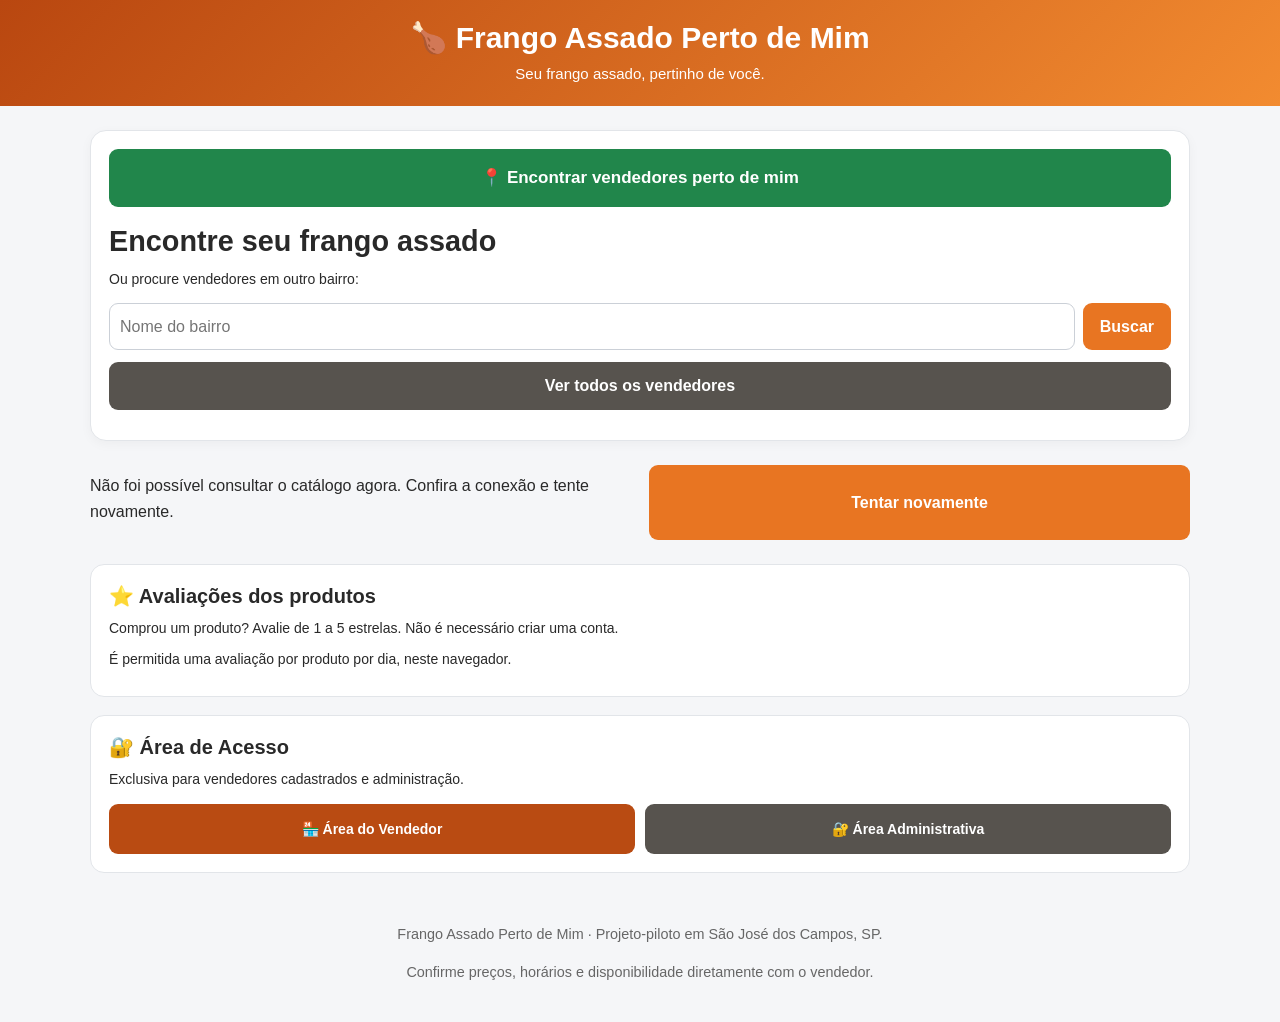
<file: index.html>
<!doctype html>
<html lang="pt-BR">
<head>
  <meta charset="utf-8">

  <meta name="viewport"
        content="width=device-width, initial-scale=1">

  <title>Frango Assado Perto de Mim</title>

  <link rel="stylesheet" href="styles.css">

  <style>
    /* Aparência da nova tela inicial */

    header {
      padding: 20px 14px;
    }

    header h1 {
      font-size: clamp(22px, 5vw, 30px);
      margin-bottom: 6px;
    }

    header p {
      font-size: 15px;
      margin: 0;
    }

    .bairros {
      padding: 18px;
    }

    .bairros h2 {
      margin-bottom: 8px;
    }

    .bairros > p {
      font-size: 14px;
      margin-bottom: 12px;
    }

    .busca-bairro {
      display: flex;
      gap: 8px;
      margin-top: 12px;
    }

    .busca-bairro input {
      flex: 1;
      min-width: 0;
      min-height: 46px;
      padding: 10px;
      border: 1px solid #cbd0d7;
      border-radius: 9px;
      font-size: 16px;
    }

    .busca-bairro button {
      flex: 0 0 auto;
      margin: 0;
    }

    .botao-todos {
      display: block;
      width: 100%;
      margin: 12px 0 0 !important;
      background: #57534e;
    }

    #areaProximidade {
      margin: 0 0 16px !important;
      padding: 0 !important;
      border: 0 !important;
    }

    #areaProximidade h3,
    #areaProximidade > p:not(#mensagemProximidade) {
      display: none;
    }

    #botaoProximidade {
      width: 100%;
      min-height: 58px;
      margin: 0;
      font-size: 17px;
      background: #21864b;
    }

    #botaoLimparProximidade {
      width: 100%;
      margin: 8px 0 0;
      background: #57534e;
    }

    #botaoLimparProximidade[hidden] {
      display: none;
    }

    #mensagemProximidade {
      font-size: 13px;
      margin: 8px 0;
    }

    .avaliacoes-info,
    .area-acesso {
      width: min(100% - 32px, 1100px);
      margin: 18px auto;
      padding: 18px;
      background: #fff;
      border: 1px solid #e2e5e9;
      border-radius: 14px;
    }

    .avaliacoes-info h2,
    .area-acesso h2 {
      font-size: 20px;
      margin-bottom: 8px;
    }

    .avaliacoes-info p,
    .area-acesso p {
      font-size: 14px;
      margin: 8px 0;
    }

    .links-acesso {
      display: grid;
      grid-template-columns: repeat(2, minmax(0, 1fr));
      gap: 10px;
      margin-top: 14px;
    }

    .links-acesso a {
      display: flex;
      align-items: center;
      justify-content: center;
      min-height: 50px;
      padding: 10px;
      border-radius: 9px;
      background: #b94b12;
      color: white;
      text-decoration: none;
      text-align: center;
      font-weight: bold;
      font-size: 14px;
    }

    .links-acesso a:last-child {
      background: #57534e;
    }

    .links-acesso a:focus-visible {
      outline: 3px solid #2674d9;
      outline-offset: 3px;
    }

    @media (max-width: 650px) {
      .bairros {
        padding: 15px;
      }

      .bairros button {
        width: auto;
      }

      .botao-todos {
        width: 100% !important;
      }

      #botaoProximidade,
      #botaoLimparProximidade {
        width: 100%;
      }

      .avaliacoes-info,
      .area-acesso {
        width: calc(100% - 24px);
        padding: 15px;
      }
    }

    @media (max-width: 380px) {
      .busca-bairro {
        flex-direction: column;
      }

      .busca-bairro button {
        width: 100%;
      }

      .links-acesso {
        grid-template-columns: 1fr;
      }
    }
  </style>
</head>

<body>

<header>
  <h1>🍗 Frango Assado Perto de Mim</h1>
  <p>Seu frango assado, pertinho de você.</p>
</header>

<main>

  <section class="bairros"
           aria-labelledby="titulo-busca">

    <h2 id="titulo-busca">
      Encontre seu frango assado
    </h2>

    <!-- O app.js coloca aqui o botão de proximidade. -->

    <p>
      Ou procure vendedores em outro bairro:
    </p>

    <div class="busca-bairro">
      <input
        id="campoBuscaBairro"
        type="search"
        placeholder="Nome do bairro"
        aria-label="Nome do bairro"
        autocomplete="off"
        list="bairrosDisponiveis"
      >

      <datalist id="bairrosDisponiveis"></datalist>

      <button type="button" id="botaoBuscarBairro">
        Buscar
      </button>
    </div>

    <button
      type="button"
      class="botao-todos"
      data-bairro="Todos">
      Ver todos os vendedores
    </button>

    <p id="mensagemBuscaBairro"
       role="status"
       aria-live="polite"></p>

  </section>

  <section id="listaVendedores"
           aria-live="polite">
    <p>Carregando vendedores...</p>
  </section>

  <section class="avaliacoes-info"
           aria-labelledby="titulo-avaliacoes">

    <h2 id="titulo-avaliacoes">
      ⭐ Avaliações dos produtos
    </h2>

    <p>
      Comprou um produto?
      Avalie de 1 a 5 estrelas.
      Não é necessário criar uma conta.
    </p>

    <p>
      É permitida uma avaliação por produto
      por dia, neste navegador.
    </p>

  </section>

  <section class="area-acesso"
           aria-labelledby="titulo-acesso">

    <h2 id="titulo-acesso">
      🔐 Área de Acesso
    </h2>

    <p>
      Exclusiva para vendedores cadastrados
      e administração.
    </p>

    <div class="links-acesso">

      <a href="vendedor.html">
        🏪 Área do Vendedor
      </a>

      <a href="admin.html">
        🔐 Área Administrativa
      </a>

    </div>

  </section>

</main>

<footer>

  <p>
    Frango Assado Perto de Mim ·
    Projeto-piloto em São José dos Campos, SP.
  </p>

  <p>
    Confirme preços, horários e disponibilidade
    diretamente com o vendedor.
  </p>

</footer>

<script src="cliente.js" defer></script>
<script src="app.js" defer></script>

</body>
</html>
</file>
<file: styles.css>
/* =========================================
   FRANGO ASSADO PERTO DE MIM
   Visual moderno e adaptável ao celular
   ========================================= */

:root {
    --laranja: #e87522;
    --laranja-escuro: #b94b12;
    --creme: #fff7ed;
    --fundo: #f5f6f8;
    --texto: #292929;
    --texto-suave: #666666;
    --branco: #ffffff;
    --borda: #e2e5e9;
    --verde: #21864b;
    --vermelho: #c0392b;
}

* {
    box-sizing: border-box;
}

html {
    width: 100%;
    min-height: 100%;
    scroll-behavior: smooth;
    -webkit-text-size-adjust: 100%;
}

body {
    margin: 0;
    width: 100%;
    min-width: 0;
    font-family: Arial, Helvetica, sans-serif;
    color: var(--texto);
    background: var(--fundo);
    line-height: 1.6;
    overflow-wrap: break-word;
}

header {
    background: linear-gradient(135deg, #b94710, #f28b30);
    color: var(--branco);
    text-align: center;
    padding: 32px 20px;
}

header h1 {
    margin: 0 auto 8px;
    max-width: 850px;
    font-size: clamp(1.6rem, 4vw, 2.5rem);
    line-height: 1.2;
}

header p {
    margin: 10px 0 0;
    font-size: 1.05rem;
}

nav {
    display: flex;
    flex-wrap: wrap;
    justify-content: center;
    gap: 10px;
    padding: 14px;
    background: var(--branco);
    border-bottom: 1px solid var(--borda);
}

button,
input,
select,
textarea {
    font: inherit;
}

button {
    min-height: 44px;
    padding: 11px 17px;
    border: none;
    border-radius: 9px;
    background: var(--laranja);
    color: var(--branco);
    font-weight: 700;
    cursor: pointer;
    transition: background 0.2s, transform 0.2s;
    touch-action: manipulation;
}

button:hover {
    background: var(--laranja-escuro);
}

button:active {
    transform: scale(0.98);
}

button:focus-visible,
input:focus-visible,
select:focus-visible,
textarea:focus-visible {
    outline: 3px solid #2674d9;
    outline-offset: 2px;
}

section {
    width: min(100% - 32px, 1100px);
    margin: 24px auto;
}

h2 {
    margin: 0 0 14px;
    font-size: clamp(1.3rem, 3vw, 1.8rem);
    line-height: 1.3;
}

h3 {
    line-height: 1.35;
}

p {
    margin-top: 8px;
}

.bairros {
    padding: 24px;
    background: var(--branco);
    border: 1px solid var(--borda);
    border-radius: 16px;
    box-shadow: 0 3px 12px rgba(0, 0, 0, 0.04);
}

.bairros button {
    margin: 6px 5px 0 0;
}

#listaVendedores {
    display: grid;
    grid-template-columns: repeat(auto-fit, minmax(min(100%, 280px), 1fr));
    gap: 18px;
    align-items: stretch;
}

#listaVendedores > *,
.vendedor-card {
    min-width: 0;
}

.vendedor-card {
    padding: 22px;
    background: var(--branco);
    border: 1px solid var(--borda);
    border-radius: 16px;
    box-shadow: 0 4px 14px rgba(0, 0, 0, 0.05);
}

.vendedor-card h3 {
    margin: 0 0 12px;
    color: var(--laranja-escuro);
    font-size: 1.25rem;
}

.vendedor-card p {
    margin: 9px 0;
    color: var(--texto);
    overflow-wrap: anywhere;
}

.vendedor-card a {
    display: inline-flex;
    align-items: center;
    justify-content: center;
    min-height: 44px;
    margin-top: 10px;
    padding: 10px 16px;
    border-radius: 9px;
    background: var(--verde);
    color: white;
    text-decoration: none;
    font-weight: 700;
}

.vendedor-card a:hover {
    background: #176b3a;
}

#areaGestao {
    padding: 24px;
    background: var(--branco);
    border: 1px solid var(--borda);
    border-radius: 16px;
    box-shadow: 0 3px 12px rgba(0, 0, 0, 0.04);
}

#areaGestao form {
    display: grid;
    grid-template-columns: repeat(2, minmax(0, 1fr));
    gap: 15px;
    margin-top: 20px;
}

#areaGestao form label {
    display: flex;
    flex-direction: column;
    gap: 6px;
    min-width: 0;
    font-weight: 700;
}

#areaGestao input,
#areaGestao select,
#areaGestao textarea {
    width: 100%;
    min-width: 0;
    min-height: 46px;
    padding: 11px 12px;
    border: 1px solid #cbd0d7;
    border-radius: 9px;
    background: white;
    color: var(--texto);
}

#areaGestao textarea {
    resize: vertical;
}

#areaGestao input[type="checkbox"] {
    width: 22px;
    min-height: 22px;
    height: 22px;
    margin: 5px 0;
    accent-color: var(--laranja);
}

#areaGestao form button {
    align-self: end;
}

#areaGestao #mensagemGestao {
    margin-top: 12px;
    font-weight: 700;
}

#listaGestao {
    display: grid;
    grid-template-columns: repeat(auto-fit, minmax(min(100%, 260px), 1fr));
    gap: 14px;
    margin-top: 20px;
}

#listaGestao > * {
    min-width: 0;
    padding: 16px;
    border: 1px solid var(--borda);
    border-radius: 12px;
    background: #fafafa;
    overflow-wrap: anywhere;
}

#listaGestao button {
    margin: 5px 5px 0 0;
}

#historico {
    margin-top: 16px;
    overflow-wrap: anywhere;
}

#historico table {
    width: 100%;
    border-collapse: collapse;
}

#historico th,
#historico td {
    padding: 10px;
    border: 1px solid var(--borda);
    text-align: left;
    vertical-align: top;
}

#historico th {
    background: var(--creme);
}

footer {
    padding: 24px 16px;
    color: var(--texto-suave);
    text-align: center;
    font-size: 0.9rem;
}

/* Tablets e celulares */

@media (max-width: 650px) {
    header {
        padding: 26px 16px;
    }

    header h1 {
        font-size: 1.75rem;
    }

    nav {
        padding: 12px;
        gap: 8px;
    }

    nav button {
        flex: 1 1 135px;
    }

    section {
        width: calc(100% - 24px);
        margin: 16px auto;
    }

    .bairros,
    #areaGestao {
        padding: 17px;
        border-radius: 12px;
    }

    .bairros button {
        width: 100%;
        margin: 5px 0;
    }

    #areaGestao form {
        grid-template-columns: minmax(0, 1fr);
    }

    #areaGestao form button {
        width: 100%;
    }

    .vendedor-card {
        padding: 18px;
    }

    .vendedor-card a {
        width: 100%;
    }

    #historico {
        overflow-x: auto;
        -webkit-overflow-scrolling: touch;
    }

    #historico table {
        min-width: 520px;
    }
}

@media (prefers-reduced-motion: reduce) {
    html {
        scroll-behavior: auto;
    }

    *,
    *::before,
    *::after {
        transition: none !important;
    }
}
</file>
